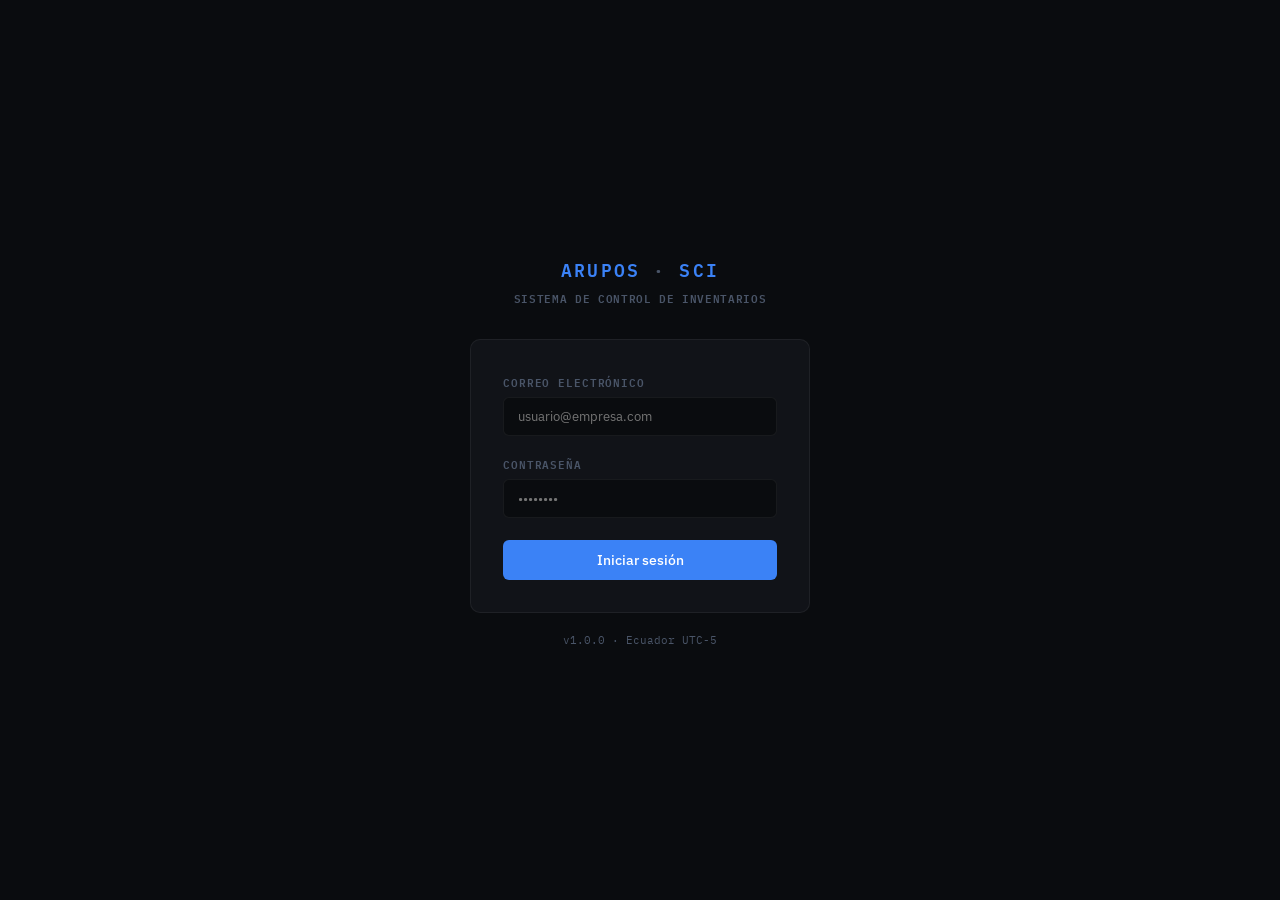
<file: arupos-backend/login.html>
<!DOCTYPE html>
<html lang="es">
<head>
  <meta charset="UTF-8">
  <meta name="viewport" content="width=device-width, initial-scale=1.0">
  <title>ARUPOS · Iniciar Sesión</title>
  <link rel="preconnect" href="https://fonts.googleapis.com">
  <link href="https://fonts.googleapis.com/css2?family=IBM+Plex+Mono:wght@400;600&family=IBM+Plex+Sans:wght@300;400;500;600&display=swap" rel="stylesheet">
  <style>
    :root {
      --bg-deep:#0a0c0f; --bg-panel:#111318; --bg-hover:#1e2230;
      --accent:#3b82f6;  --accent2:#06b6d4;
      --border:rgba(255,255,255,.06); --border-active:rgba(59,130,246,.4);
      --text-primary:#e8eaf0; --text-secondary:#8892a4; --text-muted:#4a5568;
      --color-error:#ef4444; --radius:6px;
    }
    *, *::before, *::after { box-sizing:border-box; margin:0; padding:0; }
    body {
      font-family:'IBM Plex Sans',sans-serif;
      background:var(--bg-deep); color:var(--text-primary);
      min-height:100vh; display:flex; align-items:center; justify-content:center;
    }
    .login-wrap {
      width:100%; max-width:380px; padding:20px;
    }
    .login-logo {
      text-align:center; margin-bottom:32px;
      font-family:'IBM Plex Mono',monospace; font-size:18px;
      font-weight:600; color:var(--accent); letter-spacing:.12em;
    }
    .login-logo span { color:var(--text-muted); }
    .login-logo small {
      display:block; font-size:11px; color:var(--text-muted);
      letter-spacing:.06em; margin-top:4px;
    }
    .login-card {
      background:var(--bg-panel); border:1px solid var(--border);
      border-radius:10px; padding:32px;
    }
    .form-group { display:flex; flex-direction:column; gap:6px; margin-bottom:18px; }
    .form-label {
      font-size:11px; font-weight:600; letter-spacing:.08em;
      color:var(--text-muted); text-transform:uppercase;
      font-family:'IBM Plex Mono',monospace;
    }
    .form-input {
      background:var(--bg-deep); border:1px solid var(--border);
      border-radius:var(--radius); color:var(--text-primary);
      padding:10px 14px; font-size:13px;
      font-family:'IBM Plex Sans',sans-serif; outline:none;
      transition:border-color .2s;
    }
    .form-input:focus { border-color:var(--accent); }
    .btn-login {
      width:100%; padding:11px; background:var(--accent); color:#fff;
      border:none; border-radius:var(--radius); font-size:14px;
      font-weight:500; font-family:'IBM Plex Sans',sans-serif;
      cursor:pointer; transition:background .2s; margin-top:4px;
    }
    .btn-login:hover { background:#2563eb; }
    .btn-login:disabled { opacity:.6; cursor:not-allowed; }
    .error-msg {
      background:rgba(239,68,68,.1); border:1px solid var(--color-error);
      color:var(--color-error); border-radius:var(--radius);
      padding:10px 14px; font-size:12px; margin-bottom:16px; display:none;
    }
    .login-footer {
      text-align:center; margin-top:20px;
      font-size:11px; color:var(--text-muted);
      font-family:'IBM Plex Mono',monospace;
    }
  </style>
</head>
<body>
<div class="login-wrap">
  <div class="login-logo">
    ARUPOS <span>·</span> SCI
    <small>SISTEMA DE CONTROL DE INVENTARIOS</small>
  </div>

  <div class="login-card">
    <div class="error-msg" id="errMsg"></div>

    <div class="form-group">
      <label class="form-label">Correo electrónico</label>
      <input class="form-input" type="email" id="inp-correo"
             placeholder="usuario@empresa.com" autocomplete="email">
    </div>

    <div class="form-group">
      <label class="form-label">Contraseña</label>
      <input class="form-input" type="password" id="inp-pass"
             placeholder="••••••••" autocomplete="current-password">
    </div>

    <button class="btn-login" id="btn-login">Iniciar sesión</button>
  </div>

  <div class="login-footer">v1.0.0 · Ecuador UTC-5</div>
</div>

<script type="module">
  // Apuntar al backend — ajusta si cambias el dominio
  window.ARUPOS_API_BASE = 'http://localhost/arupos-backend';

  import { api, token } from './js/api.js';

  // Si ya hay token válido, redirigir
  if (token.get()) window.location.href = '/index.html';

  const btn    = document.getElementById('btn-login');
  const errMsg = document.getElementById('errMsg');

  function showError(msg) {
    errMsg.textContent = msg;
    errMsg.style.display = 'block';
  }

  async function doLogin() {
    const correo = document.getElementById('inp-correo').value.trim();
    const pass   = document.getElementById('inp-pass').value;

    if (!correo || !pass) { showError('Ingresa correo y contraseña'); return; }

    btn.disabled    = true;
    btn.textContent = 'Verificando…';
    errMsg.style.display = 'none';

    try {
      await api.login(correo, pass);
      window.location.href = '/index.html';
    } catch (err) {
      showError(err.message ?? 'Error al iniciar sesión');
      btn.disabled    = false;
      btn.textContent = 'Iniciar sesión';
    }
  }

  btn.addEventListener('click', doLogin);
  document.addEventListener('keydown', e => { if (e.key === 'Enter') doLogin(); });
</script>
</body>
</html>
</file>
